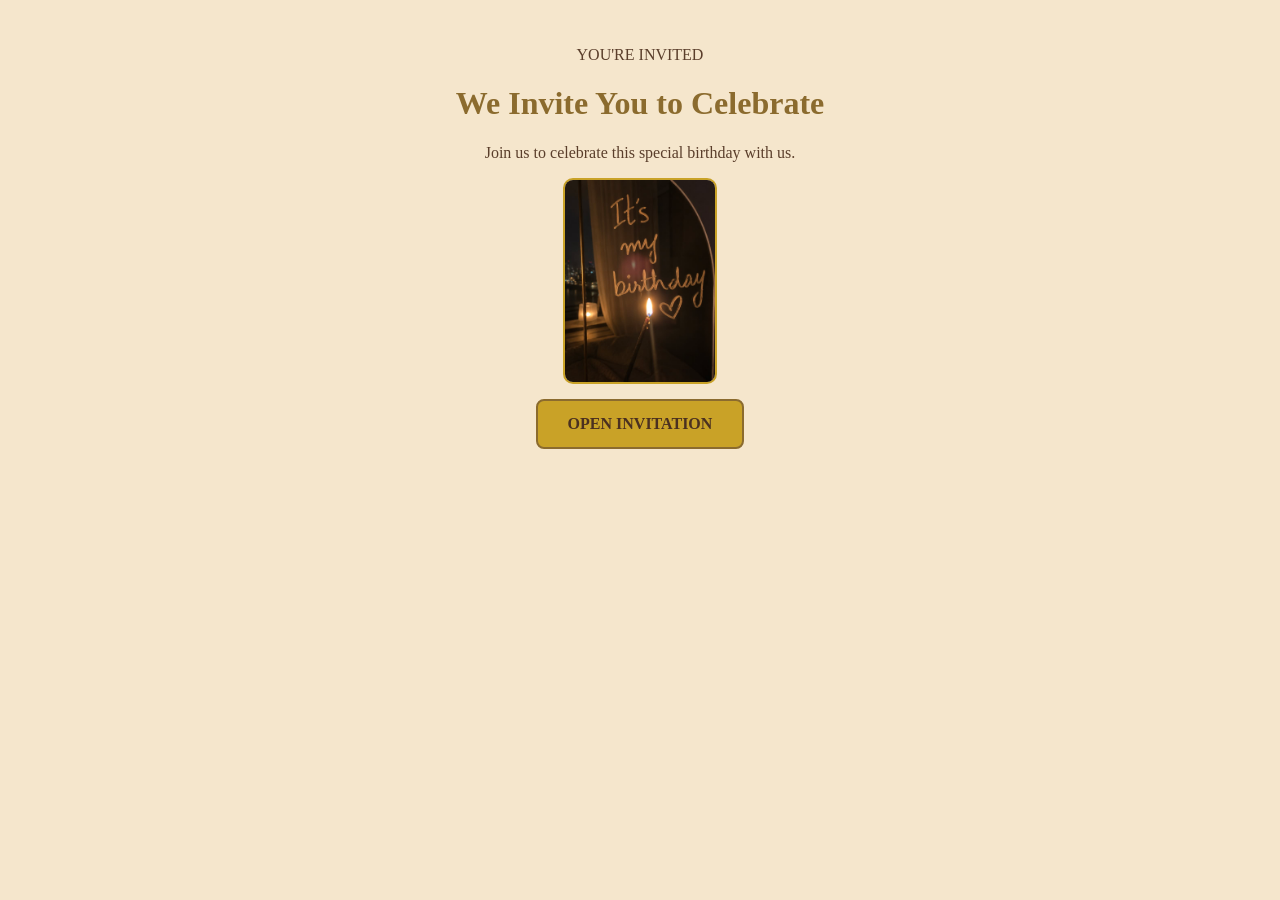
<file: index.html>
<!DOCTYPE html>
<html lang="en">
<head>
    <meta charset="UTF-8">
    <meta name="viewport" content="width=device-width, initial-scale=1.0">
    <title>Birthday Invitation</title>
    <link rel="stylesheet" href="style.css">
</head>

<body>
    <div class="welcome">

    <p class="welcome-small fade-text">YOU'RE INVITED</p>

<h1 class="fade-text">We Invite You to Celebrate</h1>

<p class="welcome-message fade-text">
    Join us to celebrate this special birthday with us.
</p>
        <img src="birthday.jpg" alt="Birthday" class="birthday-image fade-image">

<a href="invitation.html" class="open-button fade-button">
    OPEN INVITATION
</a>
</div>
    <div class="balloon balloon1"></div>
<div class="balloon balloon2"></div>
<div class="balloon balloon3"></div>
    <script src="script.js"></script>

</body>
</html>
</file>
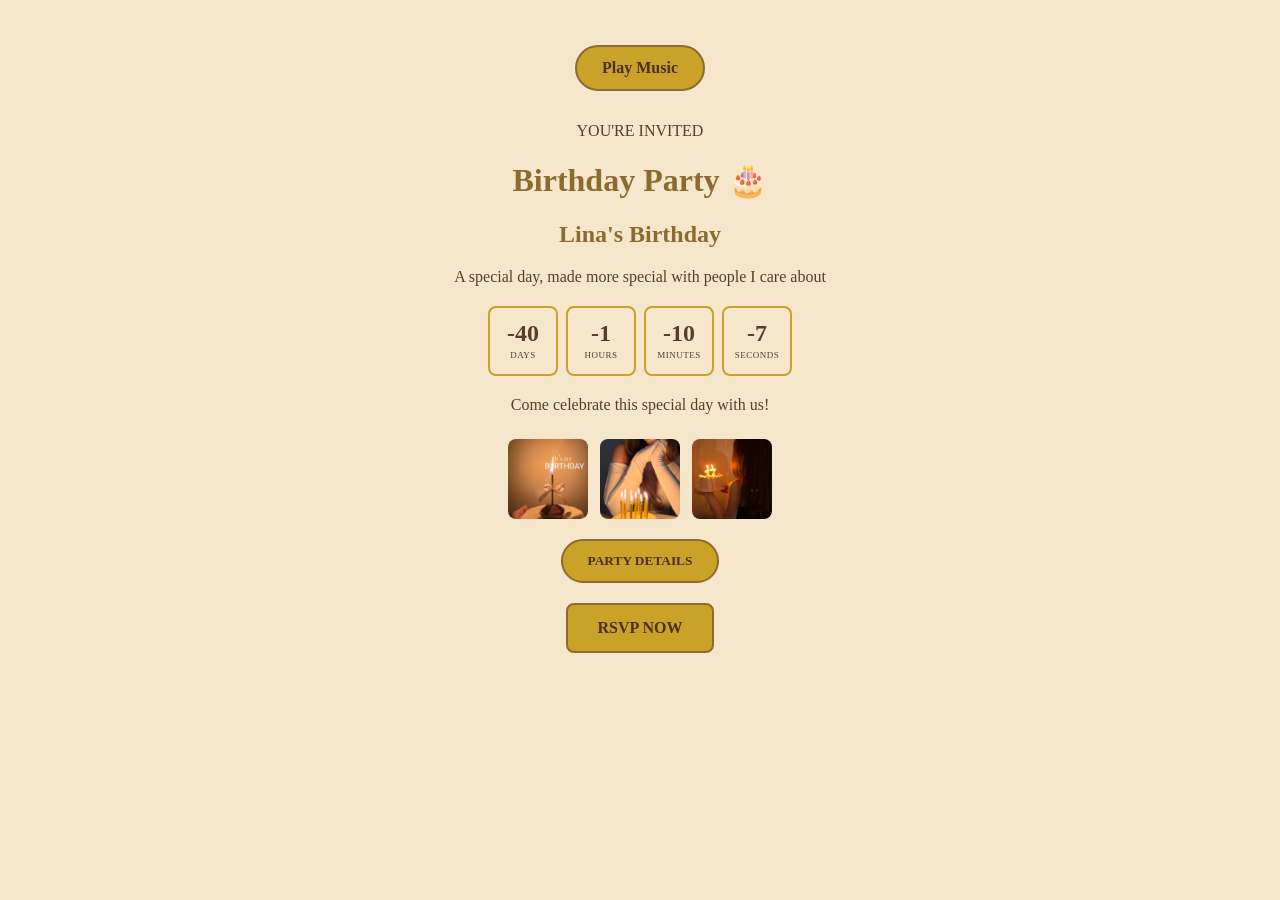
<file: invitation.html>
<!DOCTYPE html>
<html lang="en">
<head>
    <meta charset="UTF-8">
    <meta name="viewport" content="width=device-width, initial-scale=1.0">
    <title>Birthday Invitation</title>

    <link rel="stylesheet" href="style.css">
</head>

<body>

    <button id="musicButton">Play Music</button>

    <audio id="birthdayMusic">
        <source src="music.mp3" type="audio/mpeg">
    </audio>

    <div class="balloon balloon1"></div>
    <div class="balloon balloon2"></div>
    <div class="balloon balloon3"></div>

    <div class="invitation">

        <p class="small-title fade-in">YOU'RE INVITED</p>

<h1 class="fade-in">Birthday Party 🎂</h1>

<h2 class="fade-in">Lina's Birthday</h2>

<p class="fade-in">
    A special day, made more special with people I care about
</p>

        <div id="countdown">

            <div>
                <span id="days">00</span>
                <small>Days</small>
            </div>

            <div>
                <span id="hours">00</span>
                <small>Hours</small>
            </div>

            <div>
                <span id="minutes">00</span>
                <small>Minutes</small>
            </div>

            <div>
                <span id="seconds">00</span>
                <small>Seconds</small>
            </div>

        </div>

        <p class="message">
            Come celebrate this special day with us!
        </p>
      <div class="party-photos">
    <img src="birth1.jpg" alt="">
    <img src="birth2.jpg" alt="">
    <img src="birth3.jpg" alt="">
</div>

        <button id="detailsButton" class="details-button">
    PARTY DETAILS
</button>

<div class="details" id="partyDetails" style="display: none;">
    <p>📅 Saturday, May 26</p>
    <p>⏰ 7:00 PM</p>
    <p>📍 Lina's Home</p>
</div>

        <a
            href="https://wa.me/201020245122?text=Hello!%20I%20would%20like%20to%20confirm%20my%20attendance."
            class="rsvp-button"
            target="_blank">
            RSVP NOW
        </a>

    </div>

    <script src="script.js"></script>

</body>
</html>
</file>
<file: style.css>
body {
    background-color: #F5E6CC;
    color: #5A3E2B;
    font-family: Georgia, serif;
    text-align: center;
    margin: 0;
    padding: 30px 15px;
}

h1, h2, h3 {
    color: #8B6B2E;
}

p {
    color: #5A3E2B;
}

.birthday-image {
    width: 150px;
    height: auto;
    display: block;
    margin: 15px auto;
    border-radius: 10px;
    border: 2px solid #C9A227;
}

.rsvp-button {
    display: inline-block;
    background-color: #C9A227;
    color: #4A3020;
    padding: 14px 30px;
    margin-top: 20px;
    border-radius: 8px;
    text-decoration: none;
    font-weight: bold;
    border: 2px solid #8B6B2E;
}

.rsvp-button:hover {
    background-color: #8B6B2E;
    color: #F5E6CC;
}
.balloon {
    position: fixed;
    bottom: -100px;
    width: 55px;
    height: 70px;
    background: linear-gradient(135deg, #fff2a6, #d4af37, #9b7515);
    border-radius: 50% 50% 48% 48%;
    box-shadow: 0 0 12px #d4af37, 0 0 22px #f5d76e;
    z-index: 999;
    animation: floatBalloon 8s linear infinite;
}

.balloon::after {
    content: "";
    position: absolute;
    bottom: -25px;
    left: 50%;
    width: 1px;
    height: 25px;
    background: #8b6b2e;
}

.balloon1 {
    left: 20%;
    animation-delay: 0s;
}

.balloon2 {
    left: 50%;
    animation-delay: 2s;
}

.balloon3 {
    left: 80%;
    animation-delay: 4s;
}

@keyframes floatBalloon {
    0% {
        transform: translateY(0) rotate(-5deg);
        opacity: 0;
    }

    10% {
        opacity: 1;
    }

    50% {
        transform: translateY(-55vh) rotate(5deg);
    }

    100% {
        transform: translateY(-120vh) rotate(-5deg);
        opacity: 0;
    }
}
    
audio {
    display: block;
    width: 250px;
    margin: 20px auto;
    border-radius: 30px;
    
     }
#musicButton {
    background-color: #C9A227;
    color: #4A3020;
    border: 2px solid #8B6B2E;
    padding: 12px 25px;
    border-radius: 25px;
    font-family: Georgia, serif;
    font-size: 16px;
    font-weight: bold;
    cursor: pointer;
    margin: 15px auto;
}

#musicButton:hover {
    background-color: #8B6B2E;
    color: #F5E6CC;
}
#countdown {
    display: flex;
    justify-content: center;
    gap: 8px;
    margin: 20px auto;
    flex-wrap: nowrap;
}

#countdown > div {
    width: 70px;
    height: 70px;
    border: 2px solid #C9A227;
    border-radius: 8px;
    display: flex;
    flex-direction: column;
    justify-content: center;
    align-items: center;
    box-sizing: border-box;
}

#countdown span {
    font-size: 24px;
    font-weight: bold;
    color: #5A3E2B;
    line-height: 1;
}

#countdown small {
    margin-top: 5px;
    font-size: 9px;
    color: #5A3E2B;
    text-transform: uppercase;
    letter-spacing: 0.5px;
}
.open-button {
    display: inline-block;
    background-color: #C9A227;
    color: #4A3020;
    padding: 14px 30px;
    border-radius: 8px;
    text-decoration: none;
    font-weight: bold;
    border: 2px solid #8B6B2E;
}

.open-button:hover {
    background-color: #8B6B2E;
    color: #F5E6CC;
}
.fade-text {
    opacity: 0;
    animation: showText 1.5s ease forwards;
}

.fade-text:nth-child(1) {
    animation-delay: 0.3s;
}

.fade-text:nth-child(2) {
    animation-delay: 0.8s;
}

.fade-text:nth-child(3) {
    animation-delay: 1.3s;
}

@keyframes showText {
    from {
        opacity: 0;
        transform: translateY(10px);
    }

    to {
        opacity: 1;
        transform: translateY(0);
    }
}
.fade-button {
    opacity: 0;
    animation: showButton 1.5s ease forwards;
    animation-delay: 2s;
}

@keyframes showButton {
    from {
        opacity: 0;
        transform: translateY(10px);
    }

    to {
        opacity: 1;
        transform: translateY(0);
    }
}
.fade-image {
    opacity: 0;
    animation: showImage 1.5s ease forwards;
    animation-delay: 1.7s;
}

@keyframes showImage {
    from {
        opacity: 0;
        transform: translateY(10px);
    }

    to {
        opacity: 1;
        transform: translateY(0);
    }
}
.fade-in {
    opacity: 0;
    animation: fadeInText 1.5s ease forwards;
}

.fade-in:nth-child(1) {
    animation-delay: 0.3s;
}

.fade-in:nth-child(2) {
    animation-delay: 0.8s;
}

.fade-in:nth-child(3) {
    animation-delay: 1.3s;
}

.fade-in:nth-child(4) {
    animation-delay: 1.8s;
}

@keyframes fadeInText {
    from {
        opacity: 0;
        transform: translateY(10px);
    }

    to {
        opacity: 1;
        transform: translateY(0);
    }
}
.details-button {
    display: block;
    background-color: #C9A227;
    color: #4A3020;
    padding: 12px 25px;
    border: 2px solid #8B6B2E;
    border-radius: 25px;
    font-family: Georgia, serif;
    font-weight: bold;
    cursor: pointer;
    margin: 20px auto 0;
}

.details {
    display: none;
    margin-top: 15px;
}

.details p {
    margin: 8px 0;
}
.party-photos {
    display: flex;
    justify-content: center;
    gap: 12px;
    margin-top: 25px;
    margin-bottom: 15px;
}

.party-photos img {
    width: 80px;
    height: 80px;
    object-fit: cover;
    border-radius: 8px;
}
</file>
